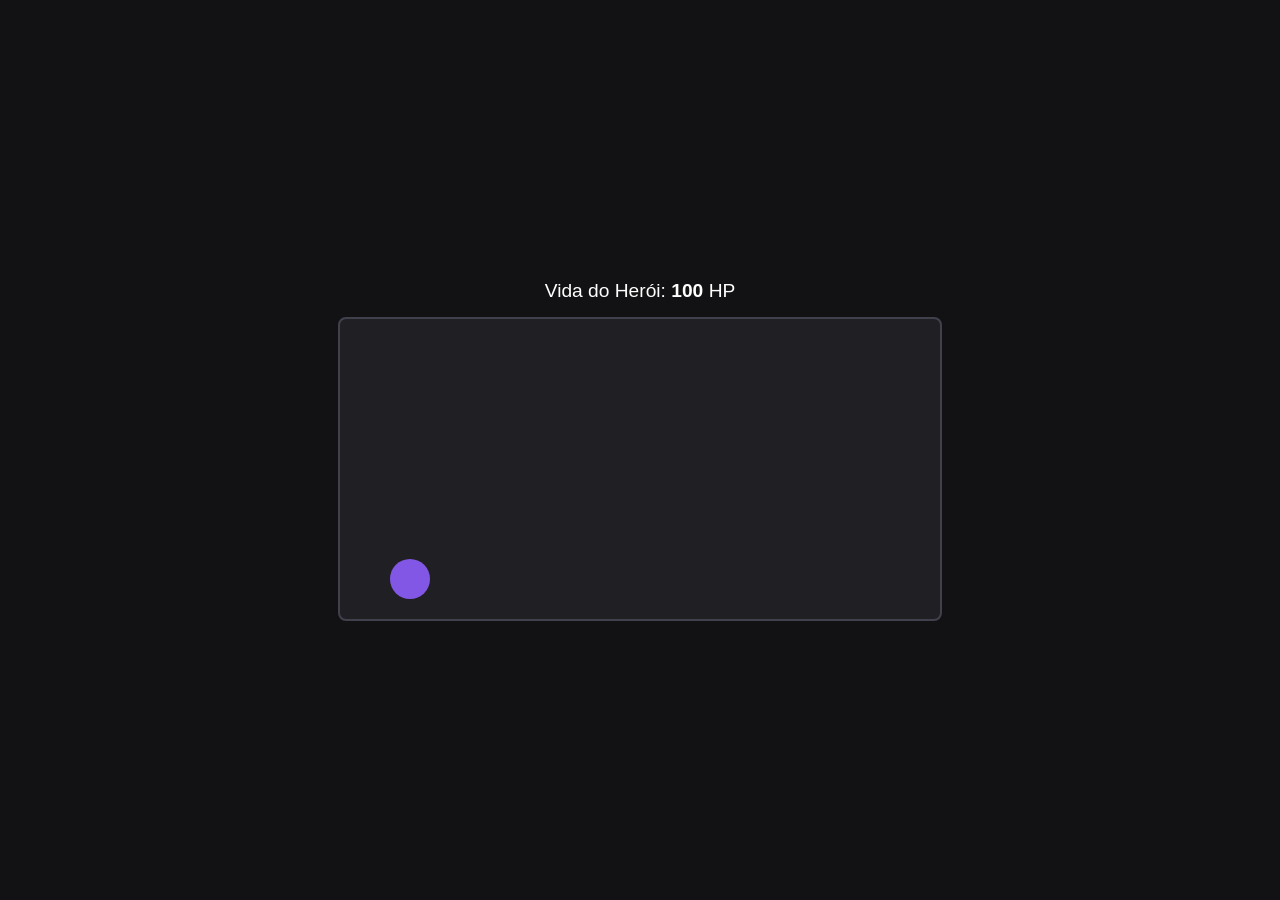
<file: aula-001/index.html>
<!DOCTYPE html>
<html lang="pt-BR">
<head>
  <meta charset="UTF-8">
  <title>codeBase - Aula 001: A Bola Suicida</title>

  <style>
    /* 1. PALCO E ALINHAMENTO DA PÁGINA */
    body {
      background-color: #121214;
      color: #ffffff;
      font-family: Arial, sans-serif;
      display: flex;
      flex-direction: column;
      align-items: center;
      justify-content: center;
      height: 100vh;
      margin: 0;
    }

    /* 2. A ARENA ONDE O JOGO ACONTECE */
    #arena {
      width: 600px;
      height: 300px;
      background-color: #202024;
      border: 2px solid #41414d;
      position: relative; /* Âncora para posicionar o herói lá dentro */
      overflow: hidden;
      border-radius: 8px;
    }

    /* 3. O HERÓI (BOLA SUICIDA) */
    #heroi {
      width: 40px;
      height: 40px;
      background-color: #8257e5;
      border-radius: 50%; /* Transforma o quadrado em círculo */
      position: absolute;
      left: 50px;
      bottom: 20px;       /* Distância do chão da arena */
      cursor: pointer;
      transition: bottom 0.1s; /* Suaviza a subida do pulo */
    }

    /* 4. HUD (PLACAR DE STATUS) */
    #hud {
      margin-bottom: 15px;
      font-size: 1.2rem;
    }
  </style>
</head>
<body>

  <!-- Placar que mostra o HP do herói -->
  <div id="hud">
    <span>Vida do Herói: <strong id="texto-vida">100</strong> HP</span>
  </div>

  <!-- Arena contendo o elemento do Herói -->
  <div id="arena">
    <div id="heroi" onclick="executarPuloSuicida()"></div>
  </div>

  <script>
    // ESTADO DO JOGO EM VARIÁVEIS
    let vida = 100;
    let posicaoY = 20;

    // Ação disparada quando o jogador clica na Bola Suicida
    function executarPuloSuicida() {
      // Pega a referência dos elementos HTML
      let elementoHeroi = document.getElementById("heroi");
      let elementoTextoVida = document.getElementById("texto-vida");

      // 1. Faz o herói subir na tela
      posicaoY = 100;
      elementoHeroi.style.bottom = posicaoY + "px";
      
      // 2. Aplica o dano no herói (perde 25 HP)
      vida = vida - 25;

      // 3. Valida se a vida acabou (Game Over)
      if (vida <= 0) {
        vida = 0;
        elementoHeroi.style.backgroundColor = "#e83f5b"; // Muda para cor vermelha
        alert("☠️ A Bola Suicida pulou e acabou com toda a vida!");
      }

      // 4. Atualiza o texto da vida na tela
      elementoTextoVida.innerText = vida;

      // 5. Após 200 milissegundos, faz o herói cair de volta
      setTimeout(function() {
        if (vida > 0) {
          posicaoY = 20;
          elementoHeroi.style.bottom = posicaoY + "px";
        }
      }, 200);
    }
  </script>
</body>
</html>
</file>
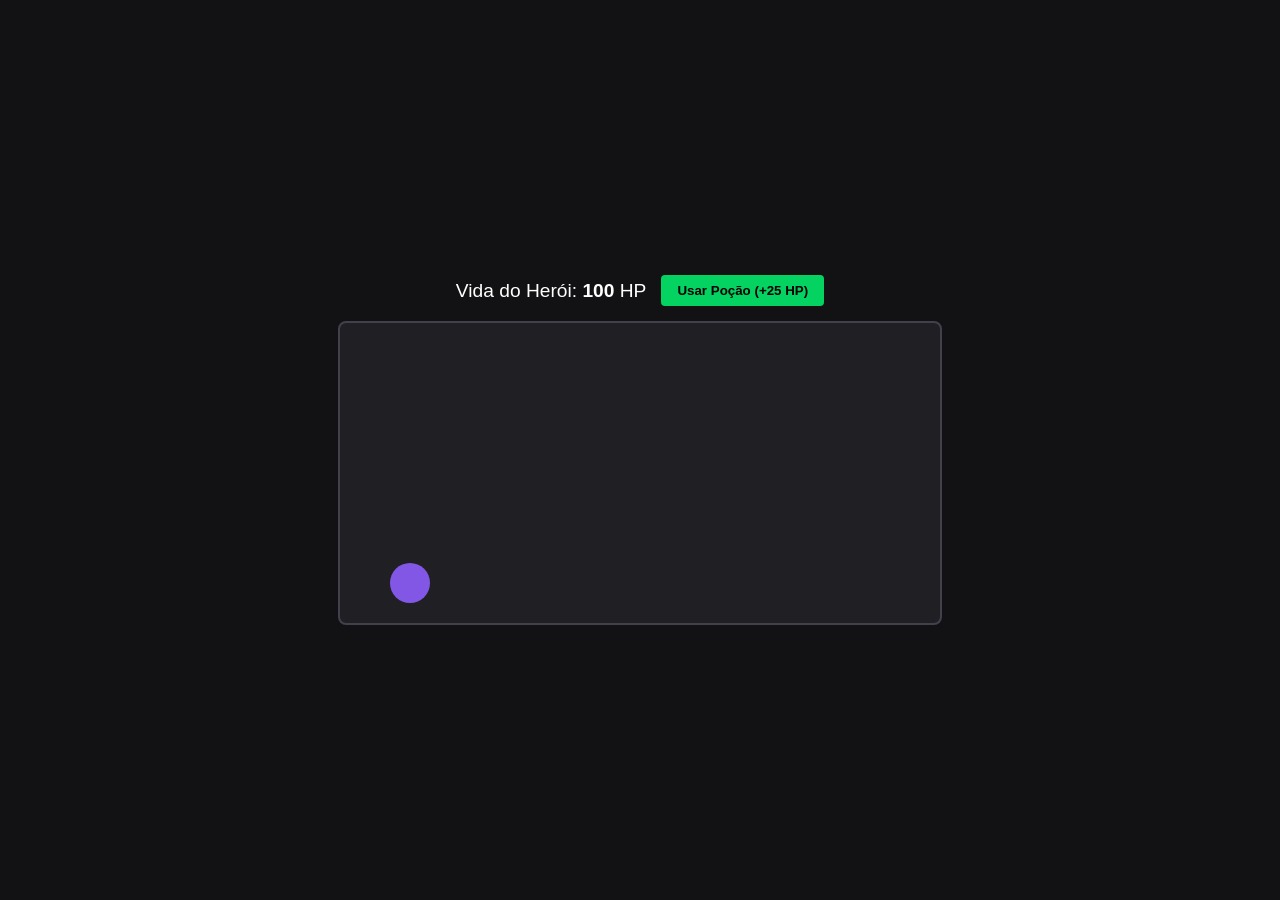
<file: aula-002/index.html>
<!DOCTYPE html>
<html lang="pt-BR">
<head>
  <!-- Define a codificação de caracteres para acentos e caracteres especiais -->
  <meta charset="UTF-8">
  <title>codeBase - Aula 002: O Bug do Defunto e o Sistema de Cura</title>

  <style>
    /* 1. PALCO E ALINHAMENTO DA PÁGINA */
    body {
      background-color: #121214;
      color: #ffffff;
      font-family: Arial, sans-serif;
      display: flex;
      flex-direction: column;
      align-items: center;
      justify-content: center;
      height: 100vh;
      margin: 0;
    }

    /* 2. HUD (PLACAR DE STATUS E BOTÕES) */
    #hud {
      margin-bottom: 15px;
      font-size: 1.2rem;
      display: flex;
      gap: 15px;          /* NOVO: Espaçamento automático entre o texto e o botão */
      align-items: center;
    }

    /* NOVO: Estilização do botão de cura */
    #btn-curar {
      background-color: #04d361;
      color: #000000;
      border: none;
      padding: 8px 16px;
      font-weight: bold;
      border-radius: 4px;
      cursor: pointer;
      transition: background-color 0.2s;
    }

    /* NOVO: Efeito de 'hover' quando o ponteiro do mouse passa por cima do botão */
    #btn-curar:hover {
      background-color: #00b352;
    }

    /* NOVO: Estilização para quando o botão estiver no estado 'disabled' (desativado) */
    #btn-curar:disabled {
      background-color: #41414d;
      color: #7c7c8a;
      cursor: not-allowed;
    }

    /* 3. A ARENA ONDE O JOGO ACONTECE */
    #arena {
      width: 600px;
      height: 300px;
      background-color: #202024;
      border: 2px solid #41414d;
      position: relative; /* Âncora para posicionar o herói */
      overflow: hidden;
      border-radius: 8px;
    }

    /* 4. O HERÓI (A BOLA SUICIDA) */
    #heroi {
      width: 40px;
      height: 40px;
      background-color: #8257e5;
      border-radius: 50%;
      position: absolute;
      left: 50px;
      bottom: 20px;       /* Posição inicial no chão da arena */
      cursor: pointer;
      transition: bottom 0.1s;
    }
  </style>
</head>
<body>

  <!-- Placar informando o HP e contendo o novo botão de cura -->
  <div id="hud">
    <span>Vida do Herói: <strong id="texto-vida">100</strong> HP</span>
    <!-- NOVO: Botão para recuperar vida chamando a função curarHeroi() -->
    <button id="btn-curar" onclick="curarHeroi()">Usar Poção (+25 HP)</button>
  </div>

  <!-- Arena de jogo contendo o elemento do herói -->
  <div id="arena">
    <div id="heroi" onclick="executarPuloSuicida()"></div>
  </div>

  <script>
    // ESTADO DO JOGO EM VARIÁVEIS
    let vida = 100;
    let maxVida = 100; // NOVO: Limite máximo de vida que o herói pode alcançar
    let posicaoY = 20;

    // Ação do pulo com trava de segurança contra o "Bug do Defunto"
    function executarPuloSuicida() {
      // NOVO: Condicional if (vida > 0) para checar se o herói está vivo antes de pular
      if (vida > 0) {
        let elementoHeroi = document.getElementById("heroi");
        let elementoTextoVida = document.getElementById("texto-vida");

        // 1. Faz o herói subir (Pulo)
        posicaoY = 100;
        elementoHeroi.style.bottom = posicaoY + "px";
        
        // 2. Aplica o dano usando o novo atalho de subtracão (-=)
        vida -= 25;

        // 3. Checa se a vida zerou (Condição de Morte)
        if (vida <= 0) {
          vida = 0;
          elementoHeroi.style.backgroundColor = "#e83f5b"; // Vermelho de derrota
          
          // NOVO: Desativa o botão de cura na interface (.disabled = true)
          document.getElementById("btn-curar").disabled = true;
          alert("☠️ Game Over! O Herói morreu e não pode mais pular nem se curar.");
        }

        // 4. Atualiza a vida na interface
        elementoTextoVida.innerText = vida;

        // 5. Retorna o herói ao chão após 200ms
        setTimeout(function() {
          if (vida > 0) {
            posicaoY = 20;
            elementoHeroi.style.bottom = posicaoY + "px";
          }
        }, 200);

      } else {
        // NOVO: Bloco else para ignorar o clique caso o herói esteja morto
        console.log("🚫 Ação ignorada: O Herói está morto.");
      }
    }

    // NOVA FUNÇÃO: Cura a vida do herói
    function curarHeroi() {
      // NOVO: Uso do operador lógico && (E) para verificar se o herói está vivo E abaixo do HP máximo
      if (vida > 0 && vida < maxVida) {
        vida += 25; // Atalho para: vida = vida + 25

        // Trava para a vida não ultrapassar o teto estipulado em maxVida
        if (vida > maxVida) {
          vida = maxVida;
        }

        // Atualiza o texto na interface e imprime log no console
        document.getElementById("texto-vida").innerText = vida;
        console.log("💚 Herói curado! HP atual: " + vida);
      }
    }
  </script>
</body>
</html>
</file>
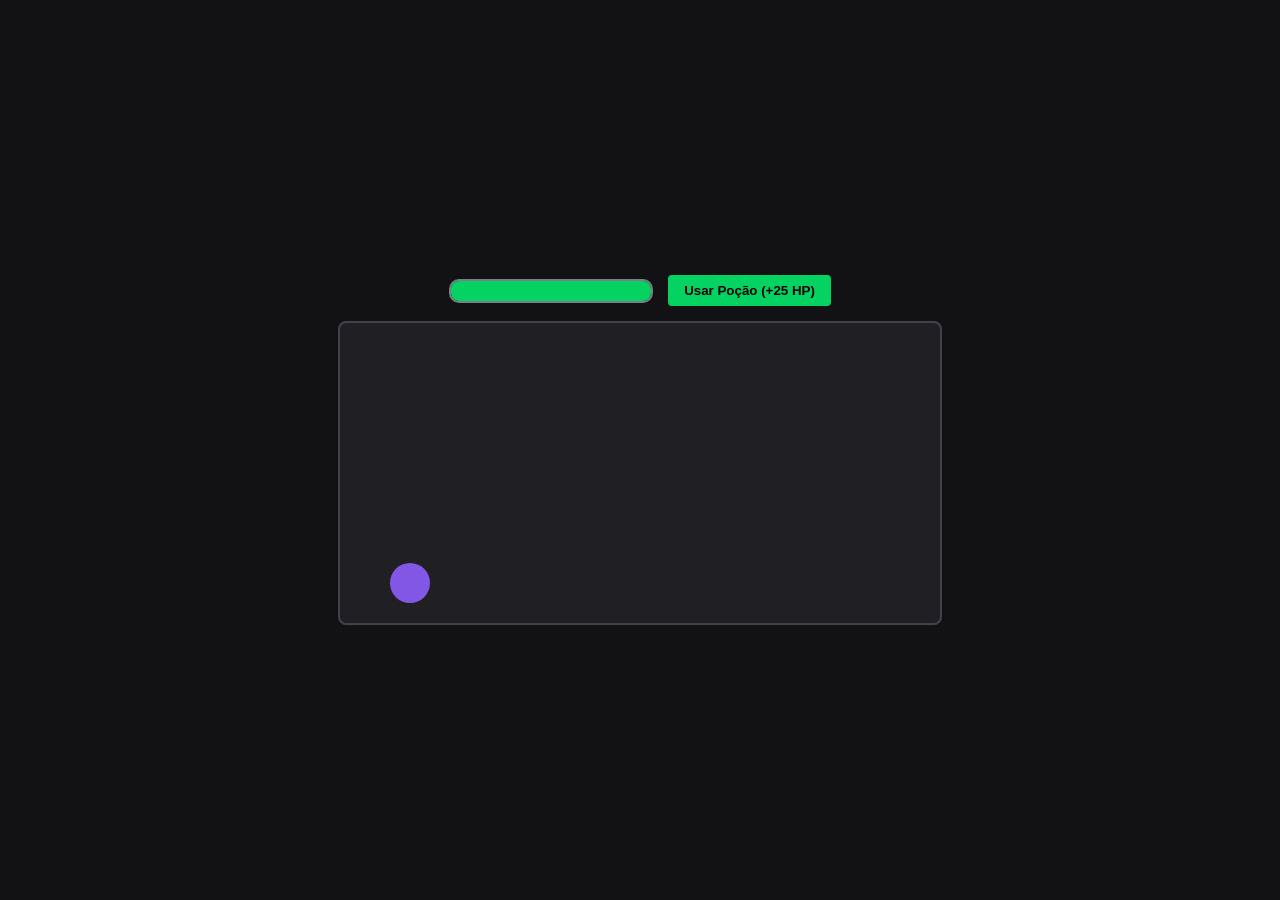
<file: aula-003/index.html>
<!DOCTYPE html>
<html lang="pt-BR">
<head>
  <!-- Define a codificação de caracteres para acentos e símbolos especiais -->
  <meta charset="UTF-8">
  <title>codeBase - Aula 003: Indicadores de Estado e Barras de Vida Dynamic</title>

  <style>
    /* 1. PALCO E ALINHAMENTO DA PÁGINA */
    body {
      background-color: #121214;
      color: #ffffff;
      font-family: Arial, sans-serif;
      display: flex;
      flex-direction: column;
      align-items: center;
      justify-content: center;
      height: 100vh;
      margin: 0;
    }

    /* 2. HUD (PLACAR DE STATUS E BOTÕES) */
    #hud {
      margin-bottom: 15px;
      font-size: 1.2rem;
      display: flex;
      gap: 15px;          /* Espaçamento automático entre os elementos do HUD */
      align-items: center;
    }

    /* NOVO (Aula 003): Contêiner moldura da barra de vida */
    #barra-container {
      width: 200px;
      height: 20px;
      background-color: #41414d;
      border-radius: 10px;
      overflow: hidden;   /* NOVO: Esconde qualquer preenchimento que saia da borda arredondada */
      border: 2px solid #7c7c8a;
    }

    /* NOVO (Aula 003): Preenchimento interno colorido da barra */
    #barra-vida {
      width: 100%;        /* Inicia com 100% de largura (HP Cheio) */
      height: 100%;
      background-color: #04d361; /* Verde inicial */
      /* NOVO: Animação fluida de CSS para largura e cor alteradas via JS */
      transition: width 0.3s ease, background-color 0.3s ease;
    }

    /* Estilização do botão de cura */
    #btn-curar {
      background-color: #04d361;
      color: #000000;
      border: none;
      padding: 8px 16px;
      font-weight: bold;
      border-radius: 4px;
      cursor: pointer;
      transition: background-color 0.2s;
    }

    #btn-curar:hover {
      background-color: #00b352;
    }

    #btn-curar:disabled {
      background-color: #41414d;
      color: #7c7c8a;
      cursor: not-allowed;
    }

    /* 3. A ARENA ONDE O JOGO ACONTECE */
    #arena {
      width: 600px;
      height: 300px;
      background-color: #202024;
      border: 2px solid #41414d;
      position: relative; /* Âncora para o posicionamento do herói */
      overflow: hidden;
      border-radius: 8px;
    }

    /* 4. O HERÓI (A BOLA SUICIDA) */
    #heroi {
      width: 40px;
      height: 40px;
      background-color: #8257e5;
      border-radius: 50%;
      position: absolute;
      left: 50px;
      bottom: 20px;       /* Posição inicial no chão da arena */
      cursor: pointer;
      transition: bottom 0.1s;
    }
  </style>
</head>
<body>

  <!-- Placar contendo a nova Barra de Vida CSS e o botão de cura -->
  <div id="hud">
    <!-- NOVO (Aula 003): Substituição do texto de HP pela estrutura de barra aninhada -->
    <div id="barra-container">
      <div id="barra-vida"></div>
    </div>
    <button id="btn-curar" onclick="curarHeroi()">Usar Poção (+25 HP)</button>
  </div>

  <!-- Arena de jogo contendo o elemento do herói -->
  <div id="arena">
    <div id="heroi" onclick="executarPuloSuicida()"></div>
  </div>

  <script>
    // ESTADO DO JOGO EM VARIÁVEIS
    let vida = 100;
    let maxVida = 100;
    let posicaoY = 20;

    // Ação do pulo com trava de segurança contra o "Bug do Defunto"
    function executarPuloSuicida() {
      if (vida > 0) {
        let elementoHeroi = document.getElementById("heroi");

        // 1. Faz o herói subir (Pulo)
        posicaoY = 100;
        elementoHeroi.style.bottom = posicaoY + "px";
        
        // 2. Aplica o dano usando o atalho de subtração (-=)
        vida -= 25;

        // 3. Checa se a vida zerou (Condição de Morte)
        if (vida <= 0) {
          vida = 0;
          elementoHeroi.style.backgroundColor = "#e83f5b"; // Vermelho de derrota
          document.getElementById("btn-curar").disabled = true;
          alert("☠️ Game Over! O Herói morreu e não pode mais pular nem se curar.");
        }

        // 4. NOVO (Aula 003): Atualiza a barra de vida gráfica via função
        atualizarBarraVida();

        // 5. Retorna o herói ao chão após 200ms
        setTimeout(function() {
          if (vida > 0) {
            posicaoY = 20;
            elementoHeroi.style.bottom = posicaoY + "px";
          }
        }, 200);

      } else {
        console.log("🚫 Ação ignorada: O Herói está morto.");
      }
    }

    // Função de cura da vida do herói
    function curarHeroi() {
      if (vida > 0 && vida < maxVida) {
        vida += 25;

        if (vida > maxVida) {
          vida = maxVida;
        }

        // NOVO (Aula 003): Atualiza a barra visual após a cura
        atualizarBarraVida();
        console.log("💚 Herói curado! HP atual: " + vida);
      }
    }

    // NOVA FUNÇÃO (Aula 003): Calcula a porcentagem e atualiza a largura e cor da barra CSS
    function atualizarBarraVida() {
      let elementoBarra = document.getElementById("barra-vida");
      
      // Normalização Matemática: converte qualquer escala de vida para 0-100%
      let porcentagem = (vida / maxVida) * 100;

      // Aplica a nova largura no DOM no formato de porcentagem
      elementoBarra.style.width = porcentagem + "%";

      // Estrutura condicional encadeada (else if) para trocar a cor do indicador visual
      if (porcentagem > 60) {
        elementoBarra.style.backgroundColor = "#04d361"; // Verde (Saudável)
      } else if (porcentagem > 25) {
        elementoBarra.style.backgroundColor = "#fba94c"; // Amarelo/Laranja (Atenção)
      } else {
        elementoBarra.style.backgroundColor = "#e83f5b"; // Vermelho (Perigo Crítico)
      }
    }
  </script>
</body>
</html>
</file>
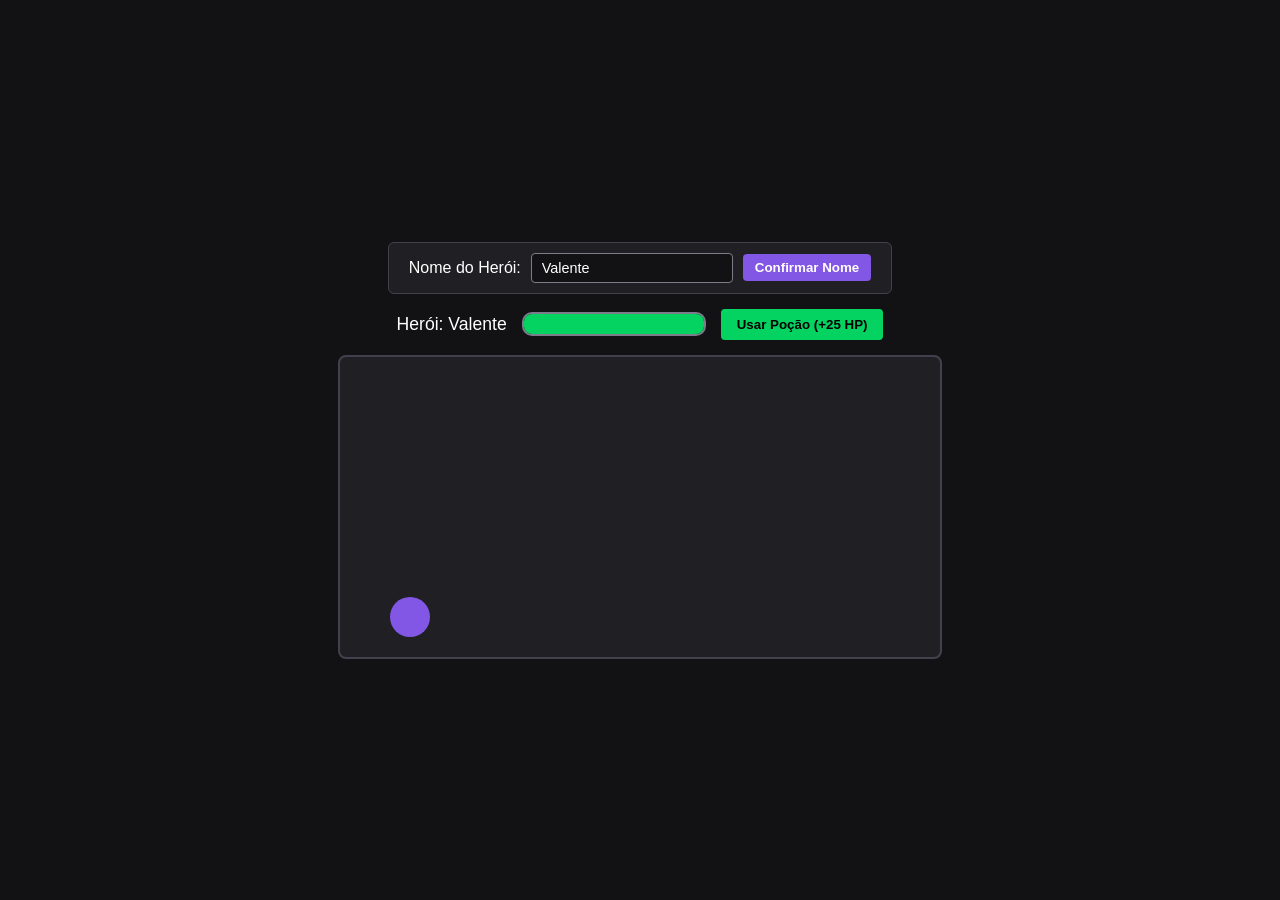
<file: aula-004/index.html>
<!DOCTYPE html>
<html lang="pt-BR">
<head>
  <!-- Define a codificação de caracteres para acentos e símbolos especiais -->
  <meta charset="UTF-8">
  <title>codeBase - Aula 004: Modularização e Nome do Herói</title>
  
  <!-- NOVO (Aula 004): Conecta a folha de estilos CSS externa -->
  <link rel="stylesheet" href="style.css">
</head>
<body>

  <!-- NOVO (Aula 004): Painel de Identificação do Jogador (Formulário) -->
  <div id="painel-inicial">
    <label for="input-nome">Nome do Herói:</label>
    <!-- Componente input para leitura de texto do usuário -->
    <input type="text" id="input-nome" placeholder="Digite o nome..." value="Valente">
    <button id="btn-iniciar" onclick="confirmarNome()">Confirmar Nome</button>
  </div>

  <!-- HUD (Placar de Status e Ações) -->
  <div id="hud">
    <!-- NOVO (Aula 004): Rótulo onde exibiremos o nome personalizado retido no JS -->
    <span id="label-heroi">Herói: Valente</span>
    
    <!-- Contêiner gráfico da Barra de Vida CSS -->
    <div id="barra-container">
      <div id="barra-vida"></div>
    </div>
    
    <button id="btn-curar" onclick="curarHeroi()">Usar Poção (+25 HP)</button>
  </div>

  <!-- Arena de jogo contendo o elemento do herói -->
  <div id="arena">
    <div id="heroi" onclick="executarPuloSuicida()"></div>
  </div>

  <!-- NOVO (Aula 004): Importa o arquivo de lógica JS externo no final do body -->
  <script src="script.js"></script>
</body>
</html>
</file>
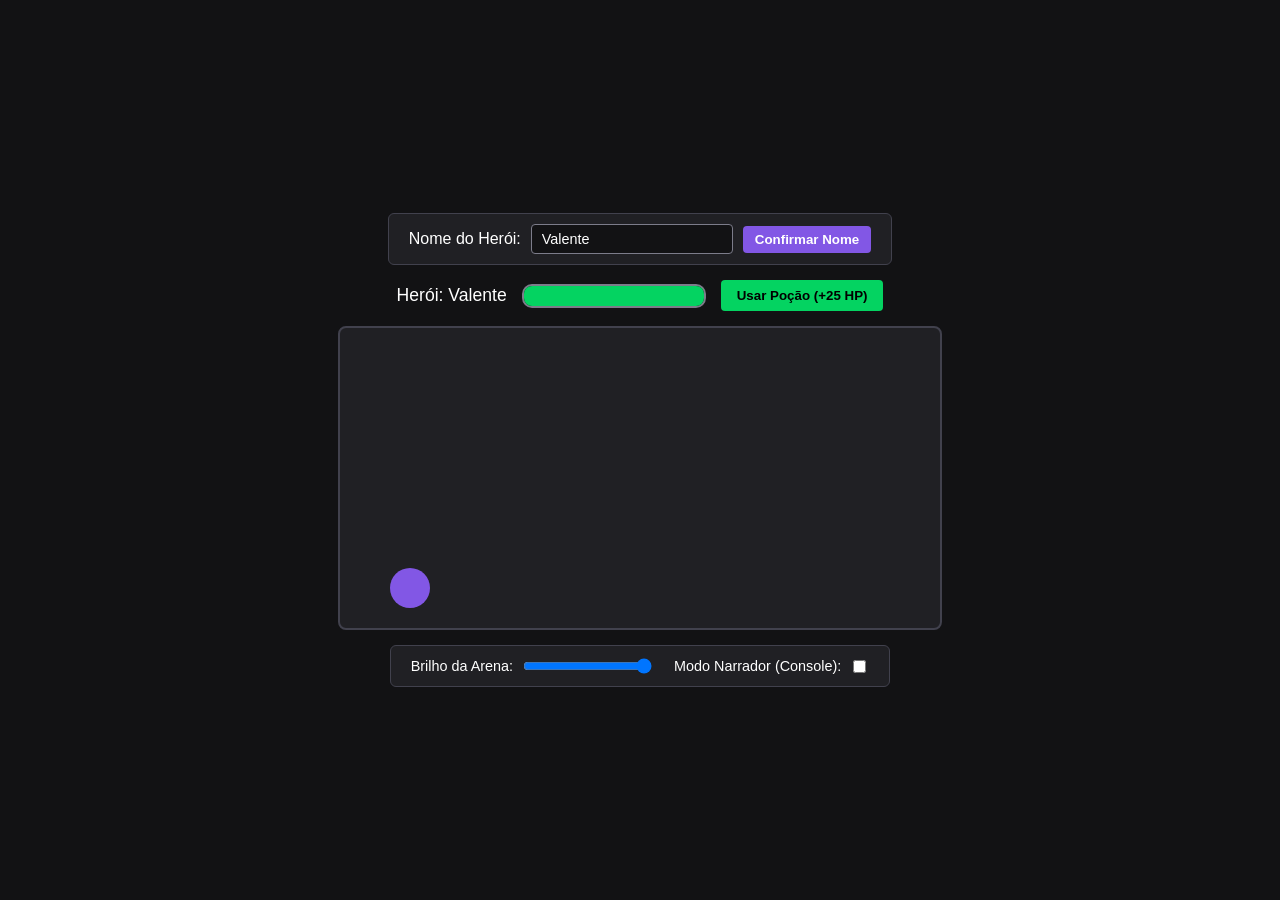
<file: aula-005/index.html>
<!DOCTYPE html>
<html lang="pt-BR">
<head>
  <meta charset="UTF-8">
  <title>codeBase - Aula 005: Controles de Teclado, Movimentação 2D e Acessibilidade</title>
  
  <!-- Conecta a folha de estilos CSS externa -->
  <link rel="stylesheet" href="style.css">
</head>
<body>

  <!-- Painel de Identificação do Jogador (Formulário) -->
  <div id="painel-inicial">
    <label for="input-nome">Nome do Herói:</label>
    <input type="text" id="input-nome" placeholder="Digite o nome..." value="Valente">
    <button id="btn-iniciar" onclick="confirmarNome()">Confirmar Nome</button>
  </div>

  <!-- HUD (Placar de Status e Ações) -->
  <div id="hud">
    <span id="label-heroi">Herói: Valente</span>
    
    <!-- Contêiner gráfico da Barra de Vida CSS -->
    <div id="barra-container">
      <div id="barra-vida"></div>
    </div>
    
    <button id="btn-curar" onclick="curarHeroi()">Usar Poção (+25 HP)</button>
  </div>

  <!-- Arena de jogo contendo o elemento do herói -->
  <div id="arena">
    <div id="heroi" onclick="executarPuloSuicida()"></div>
  </div>

  <!-- NOVO (Aula 005): Painel de Acessibilidade e Configurações -->
  <div id="painel-acessibilidade">
    <div class="campo-config">
      <label for="slider-brilho">Brilho da Arena:</label>
      <input type="range" id="slider-brilho" min="0.2" max="1" step="0.1" value="1">
    </div>

    <div class="campo-config">
      <label for="check-narrador">Modo Narrador (Console):</label>
      <input type="checkbox" id="check-narrador">
    </div>
  </div>

  <!-- Importa o arquivo de lógica JS externo no final do body -->
  <script src="script.js"></script>
</body>
</html>
</file>
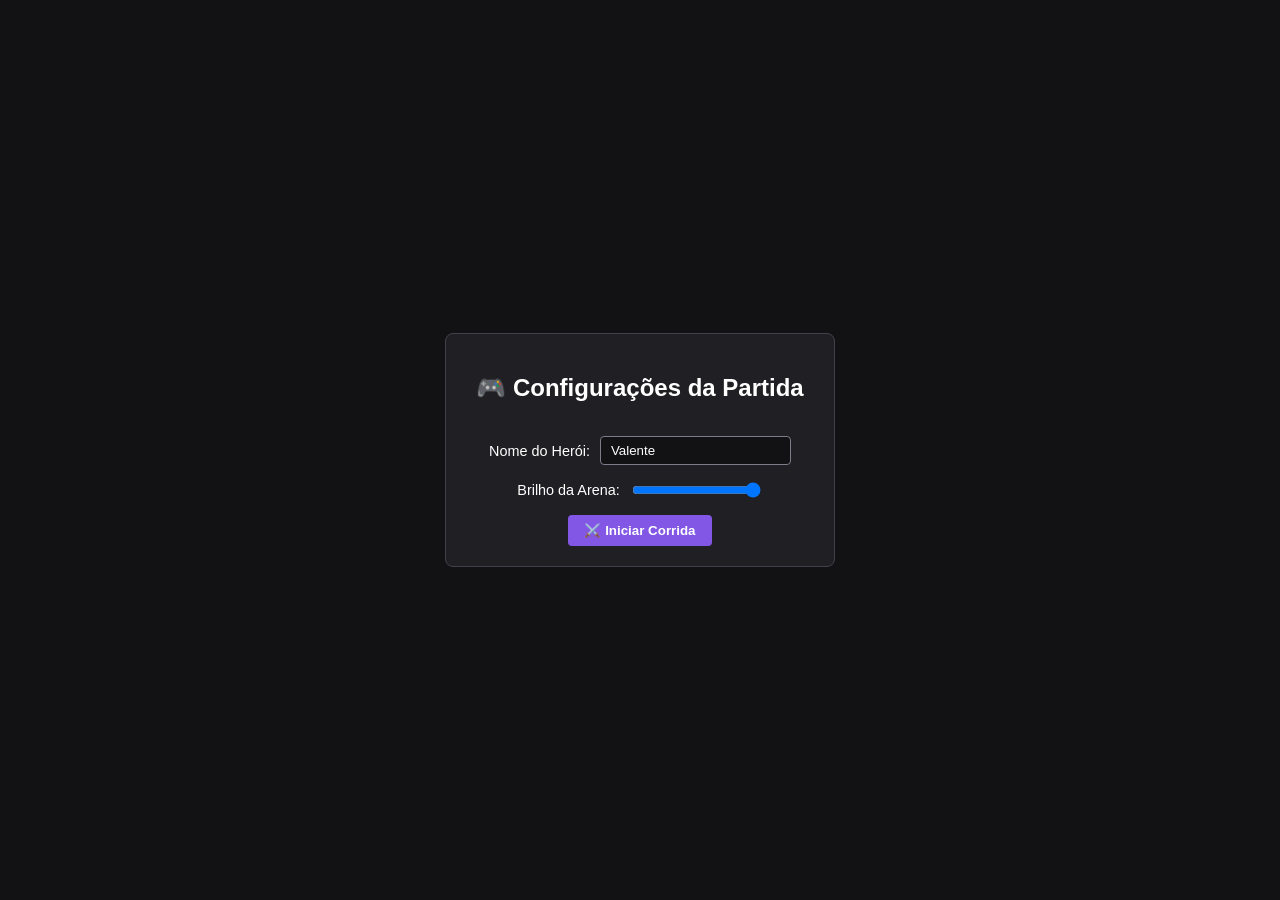
<file: aula-006/index.html>
<!DOCTYPE html>
<html lang="pt-BR">
<head>
  <meta charset="UTF-8">
  <title>codeBase - Aula 006: Arquitetura SPA, Física Simultânea e Obstáculo Fixo</title>
  
  <!-- Conecta a folha de estilos CSS externa -->
  <link rel="stylesheet" href="style.css">
</head>
<body>

  <!-- TELA 1: MENU INICIAL E CONFIGURAÇÕES (SPA View 1) -->
  <div id="painel-menu">
    <h2>🎮 Configurações da Partida</h2>
    
    <div class="campo-config">
      <label for="input-nome">Nome do Herói:</label>
      <input type="text" id="input-nome" placeholder="Digite o nome..." value="Valente">
    </div>

    <div class="campo-config">
      <label for="slider-brilho">Brilho da Arena:</label>
      <input type="range" id="slider-brilho" min="0.2" max="1" step="0.1" value="1">
    </div>

    <button id="btn-iniciar" onclick="iniciarJogo()">⚔️ Iniciar Corrida</button>
  </div>

  <!-- TELA 2: HUD E ARENA (SPA View 2 - Ativas em Jogo) -->
  <div id="hud" class="oculto">
    <span id="label-heroi">Herói: Valente</span>
    
    <div id="barra-container">
      <div id="barra-vida"></div>
    </div>
    
    <button id="btn-curar" onclick="curarHeroi()">Usar Poção (+25 HP)</button>
  </div>

  <!-- Viewport da Arena (600px) contendo a Pista Extensa (1800px) -->
  <div id="arena" class="oculto">
    <div id="pista">
      <div id="heroi"></div>
      <!-- Obstáculo FIXO na posição 800px (Proposital para criar a dor da monotonia) -->
      <div id="obstaculo"></div>
    </div>
  </div>

  <!-- TELA 3: PAINEL DE GAME OVER (SPA View 3) -->
  <div id="painel-game-over" class="oculto">
    <h2>☠️ GAME OVER</h2>
    <p id="msg-derrota"></p>
    <button id="btn-reiniciar" onclick="reiniciarParaMenu()">🔄 Voltar ao Menu Inicial</button>
  </div>

  <!-- Importa a lógica JS no final do body -->
  <script src="script.js"></script>
</body>
</html>
</file>
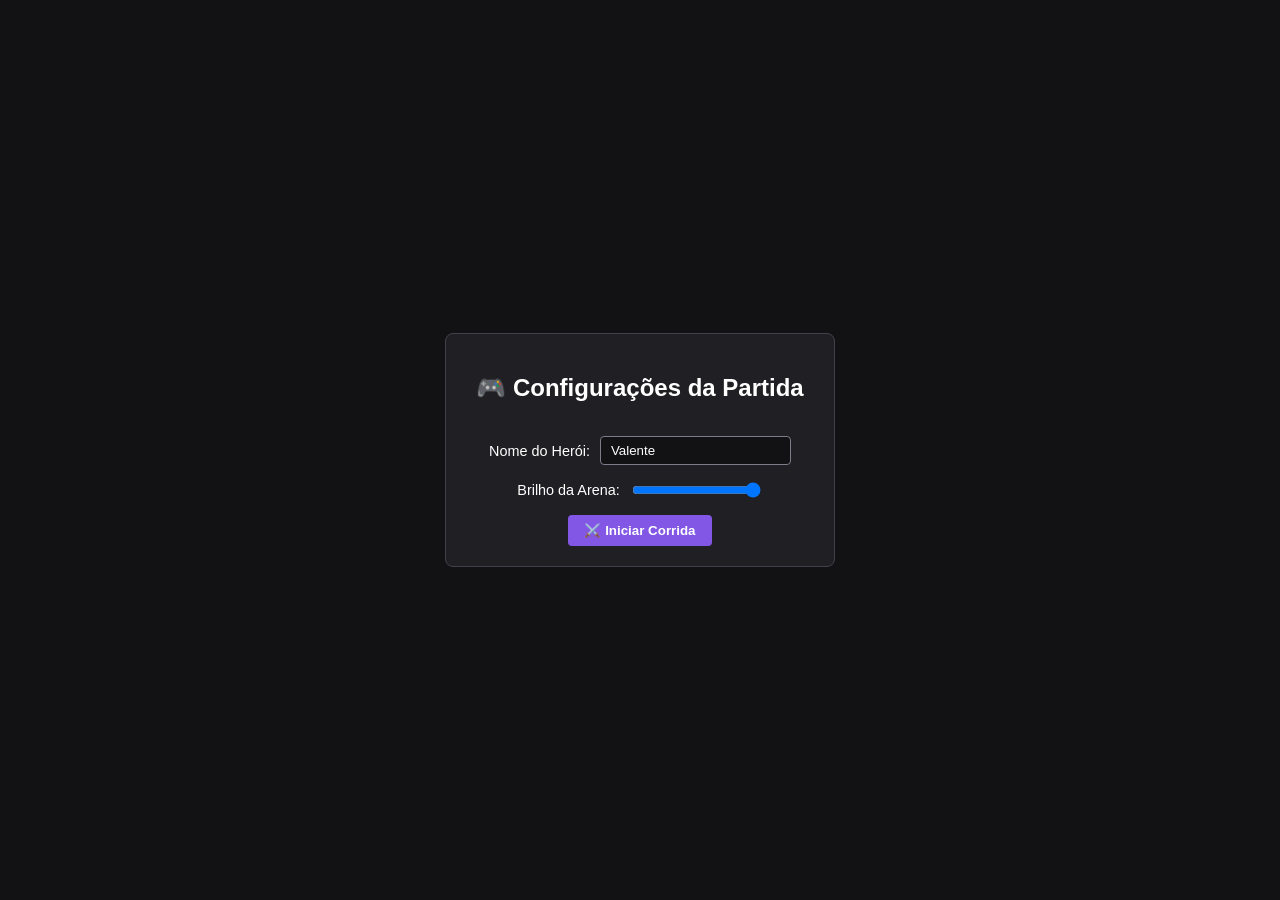
<file: aula-007/index.html>
<!DOCTYPE html>
<html lang="pt-BR">
<head>
  <meta charset="UTF-8">
  <title>codeBase - Aula 007: Geração Procedural e Combate com Faca</title>
  <link rel="stylesheet" href="style.css">
</head>
<body>

  <!-- TELA 1: MENU INICIAL -->
  <div id="painel-menu">
    <h2>🎮 Configurações da Partida</h2>
    
    <div class="campo-config">
      <label for="input-nome">Nome do Herói:</label>
      <input type="text" id="input-nome" placeholder="Digite o nome..." value="Valente">
    </div>

    <div class="campo-config">
      <label for="slider-brilho">Brilho da Arena:</label>
      <input type="range" id="slider-brilho" min="0.2" max="1" step="0.1" value="1">
    </div>

    <button id="btn-iniciar" onclick="iniciarJogo()">⚔️ Iniciar Corrida</button>
  </div>

  <!-- TELA 2: HUD E ARENA -->
  <div id="hud" class="oculto">
    <span id="label-heroi">Herói: Valente</span>
    
    <div id="barra-container">
      <div id="barra-vida"></div>
    </div>
    
    <button id="btn-curar" onclick="curarHeroi()">Usar Poção (+25 HP)</button>
  </div>

  <div id="arena" class="oculto">
    <div id="pista">
      <div id="heroi"></div>
      <!-- Os obstáculos e ataques de faca serão injetados aqui via JS -->
    </div>
  </div>

  <!-- TELA 3: GAME OVER -->
  <div id="painel-game-over" class="oculto">
    <h2>☠️ GAME OVER</h2>
    <p id="msg-derrota"></p>
    <button id="btn-reiniciar" onclick="reiniciarParaMenu()">🔄 Voltar ao Menu Inicial</button>
  </div>

  <script src="script.js"></script>
</body>
</html>
</file>
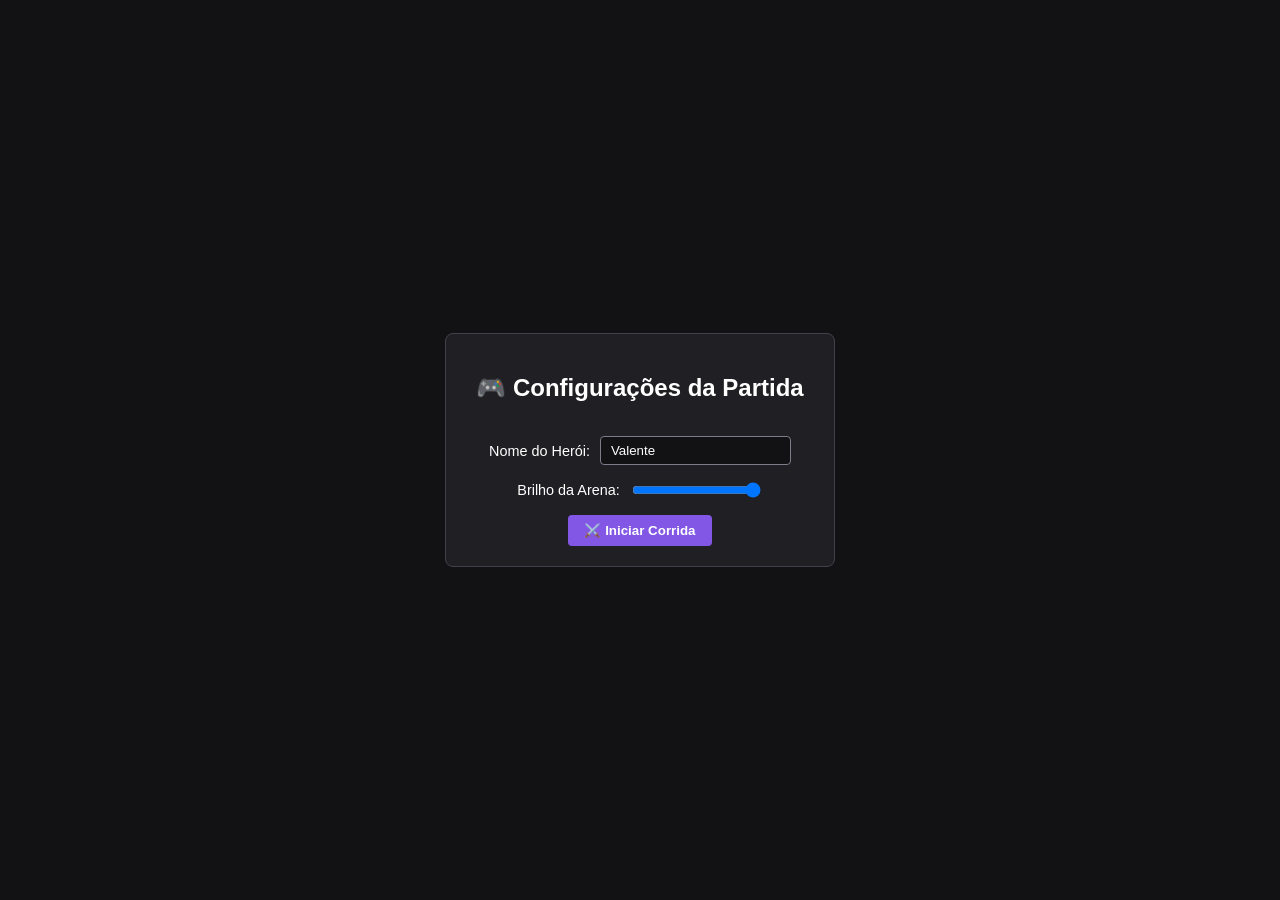
<file: aula-008/index.html>
<!DOCTYPE html>
<html lang="pt-BR">
<head>
  <meta charset="UTF-8">
  <title>codeBase - Aula 008: Arquitetura Modular, Entidades e Condição de Vitória</title>
  <link rel="stylesheet" href="style.css">
</head>
<body>

  <!-- TELA 1: MENU INICIAL -->
  <div id="painel-menu">
    <h2>🎮 Configurações da Partida</h2>
    
    <div class="campo-config">
      <label for="input-nome">Nome do Herói:</label>
      <input type="text" id="input-nome" placeholder="Digite o nome..." value="Valente">
    </div>

    <div class="campo-config">
      <label for="slider-brilho">Brilho da Arena:</label>
      <input type="range" id="slider-brilho" min="0.2" max="1" step="0.1" value="1">
    </div>

    <button id="btn-iniciar" onclick="iniciarJogo()">⚔️ Iniciar Corrida</button>
  </div>

  <!-- TELA 2: HUD E ARENA -->
  <div id="hud" class="oculto">
    <span id="label-heroi">Herói: Valente</span>
    
    <div id="barra-container">
      <div id="barra-vida"></div>
    </div>
  </div>

  <div id="arena" class="oculto">
    <div id="pista">
      <div id="heroi"></div>
      <!-- Blocos, Espinhos e Baús injetados via JS -->
    </div>
  </div>

  <!-- TELA 3: GAME OVER -->
  <div id="painel-game-over" class="oculto">
    <h2>☠️ GAME OVER</h2>
    <p id="msg-derrota"></p>
    <button id="btn-reiniciar" onclick="reiniciarParaMenu()">🔄 Voltar ao Menu Inicial</button>
  </div>

  <!-- TELA 4: VITÓRIA -->
  <div id="painel-vitoria" class="oculto">
    <h2>🏆 VITÓRIA!</h2>
    <p id="msg-vitoria">Você destruiu todos os espinhos e limpou a pista!</p>
    <button id="btn-vitoria" onclick="reiniciarParaMenu()">🔄 Jogar Novamente</button>
  </div>

  <!-- CARREGAMENTO DE MÓDULOS NA ORDEM CORRETA DE DEPENDÊNCIA -->
  <script src="entidades.js"></script>
  <script src="jogo.js"></script>
</body>
</html>
</file>
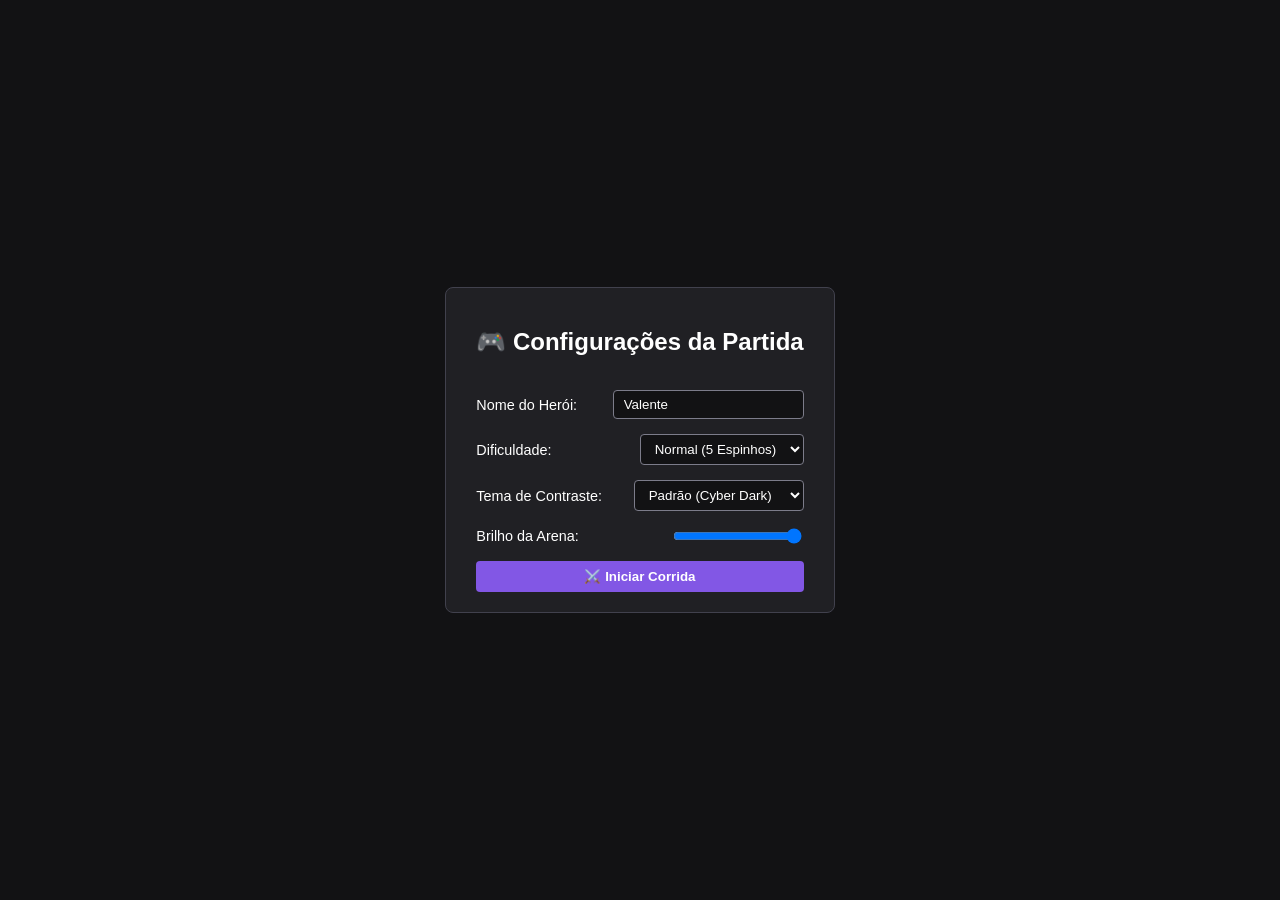
<file: aula-009/index.html>
<!DOCTYPE html>
<html lang="pt-BR">
<head>
  <meta charset="UTF-8">
  <title>codeBase - Aula 009</title>
  <link rel="stylesheet" href="style.css">
</head>
<body class="tema-padrao">

  <!-- TELA 1: MENU INICIAL -->
  <div id="painel-menu">
    <h2>🎮 Configurações da Partida</h2>
    
    <div class="campo-config">
      <label for="input-nome">Nome do Herói:</label>
      <input type="text" id="input-nome" placeholder="Digite o nome..." value="Valente">
    </div>

    <!-- SELETOR DE DIFICULDADE -->
    <div class="campo-config">
      <label for="select-dificuldade">Dificuldade:</label>
      <select id="select-dificuldade">
        <option value="3">Fácil (3 Espinhos)</option>
        <option value="5" selected>Normal (5 Espinhos)</option>
        <option value="7">Difícil (7 Espinhos)</option>
      </select>
    </div>

    <!-- SELETOR DE TEMAS / ACESSIBILIDADE UX -->
    <div class="campo-config">
      <label for="select-tema">Tema de Contraste:</label>
      <select id="select-tema">
        <option value="tema-padrao">Padrão (Cyber Dark)</option>
        <option value="tema-alto-contraste">Alto Contraste (A11y)</option>
        <option value="tema-retro">Modo Retrô (Arcade)</option>
      </select>
    </div>

    <div class="campo-config">
      <label for="slider-brilho">Brilho da Arena:</label>
      <input type="range" id="slider-brilho" min="0.2" max="1" step="0.1" value="1">
    </div>

    <button id="btn-iniciar" onclick="iniciarJogo()">⚔️ Iniciar Corrida</button>
  </div>

  <!-- TELA 2: HUD E ARENA -->
  <div id="hud" class="oculto">
    <span id="label-heroi">Herói: Valente</span>
    <span id="label-pontos">Pontos: 0</span>
    
    <div id="barra-container">
      <div id="barra-vida"></div>
    </div>
  </div>

  <div id="arena" class="oculto">
    <div id="pista">
      <div id="heroi"></div>
      <!-- Entidades injetadas via JS -->
    </div>
  </div>

  <!-- TELA 3: GAME OVER -->
  <div id="painel-game-over" class="oculto">
    <h2>☠️ GAME OVER</h2>
    <p id="msg-derrota"></p>
    <button id="btn-reiniciar" onclick="reiniciarParaMenu()">🔄 Voltar ao Menu Inicial</button>
  </div>

  <!-- TELA 4: VITÓRIA -->
  <div id="painel-vitoria" class="oculto">
    <h2>🏆 VITÓRIA!</h2>
    <p id="msg-vitoria"></p>
    <button id="btn-vitoria" onclick="reiniciarParaMenu()">🔄 Jogar Novamente</button>
  </div>

  <!-- MÓDULOS JS (ORDEM DE DEPENDÊNCIA) -->
  <script src="entidades.js"></script>
  <script src="jogo.js"></script>
</body>
</html>
</file>
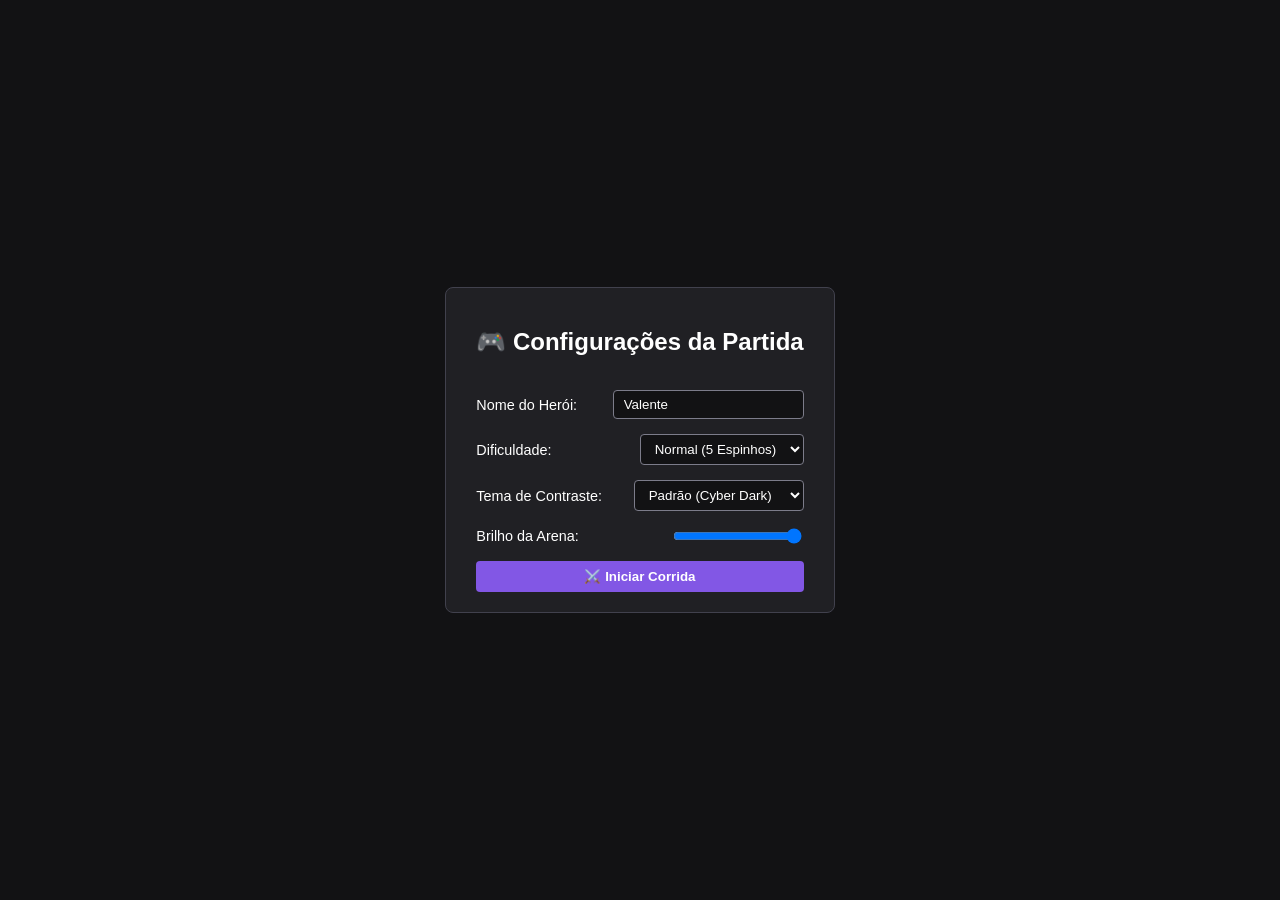
<file: aula-010/index.html>
<!DOCTYPE html>
<html lang="pt-BR">
<head>
  <meta charset="UTF-8">
  <title>codeBase - Aula 010: CSS Modular e Arco Tensionado</title>
  <!-- CSS Modularizado -->
  <link rel="stylesheet" href="style-menus.css">
  <link rel="stylesheet" href="style-jogo.css">
</head>
<body class="tema-padrao">

  <!-- TELA 1: MENU INICIAL -->
  <div id="painel-menu">
    <h2>🎮 Configurações da Partida</h2>
    
    <div class="campo-config">
      <label for="input-nome">Nome do Herói:</label>
      <input type="text" id="input-nome" placeholder="Digite o nome..." value="Valente">
    </div>

    <!-- SELETOR DE DIFICULDADE -->
    <div class="campo-config">
      <label for="select-dificuldade">Dificuldade:</label>
      <select id="select-dificuldade">
        <option value="3">Fácil (3 Espinhos)</option>
        <option value="5" selected>Normal (5 Espinhos)</option>
        <option value="7">Difícil (7 Espinhos)</option>
      </select>
    </div>

    <!-- SELETOR DE TEMAS / ACESSIBILIDADE UX -->
    <div class="campo-config">
      <label for="select-tema">Tema de Contraste:</label>
      <select id="select-tema">
        <option value="tema-padrao">Padrão (Cyber Dark)</option>
        <option value="tema-alto-contraste">Alto Contraste (A11y)</option>
        <option value="tema-retro">Modo Retrô (Arcade)</option>
      </select>
    </div>

    <div class="campo-config">
      <label for="slider-brilho">Brilho da Arena:</label>
      <input type="range" id="slider-brilho" min="0.2" max="1" step="0.1" value="1">
    </div>

    <button id="btn-iniciar" onclick="iniciarJogo()">⚔️ Iniciar Corrida</button>
  </div>

  <!-- TELA 2: HUD E ARENA -->
  <div id="hud" class="oculto">
    <span id="label-heroi">Herói: Valente</span>
    <span id="label-pontos">Pontos: 0</span>
    
    <div id="barra-container">
      <div id="barra-vida"></div>
    </div>
  </div>

  <div id="arena" class="oculto">
    <div id="pista">
      <div id="heroi"></div>
      <!-- Entidades injetadas via JS -->
    </div>
  </div>

  <!-- TELA 3: GAME OVER -->
  <div id="painel-game-over" class="oculto">
    <h2>☠️ GAME OVER</h2>
    <p id="msg-derrota"></p>
    <button id="btn-reiniciar" onclick="reiniciarParaMenu()">🔄 Voltar ao Menu Inicial</button>
  </div>

  <!-- TELA 4: VITÓRIA -->
  <div id="painel-vitoria" class="oculto">
    <h2>🏆 VITÓRIA!</h2>
    <p id="msg-vitoria"></p>
    <button id="btn-vitoria" onclick="reiniciarParaMenu()">🔄 Jogar Novamente</button>
  </div>

  <!-- MÓDULOS JS -->
  <script src="entidades.js"></script>
  <script src="jogo.js"></script>
</body>
</html>
</file>
<file: aula-004/style.css>
/* 1. PALCO E ALINHAMENTO DA PÁGINA */
body {
  background-color: #121214;
  color: #ffffff;
  font-family: Arial, sans-serif;
  display: flex;
  flex-direction: column;
  align-items: center;
  justify-content: center;
  height: 100vh;
  margin: 0;
}

/* 2. NOVO (Aula 004): PAINEL DO FORMULÁRIO INICIAL */
#painel-inicial {
  margin-bottom: 15px;
  display: flex;
  gap: 10px;
  align-items: center;
  background-color: #202024;
  padding: 10px 20px;
  border-radius: 6px;
  border: 1px solid #41414d;
}

/* Estilização da caixa de entrada de texto */
#input-nome {
  padding: 6px 10px;
  border-radius: 4px;
  border: 1px solid #7c7c8a;
  background-color: #121214;
  color: #ffffff;
  font-size: 0.9rem;
}

/* Efeito visual ao clicar na caixa de texto (Foco) */
#input-nome:focus {
  border-color: #fba94c;
  outline: none;
}

/* Estilização do botão de confirmar nome */
#btn-iniciar {
  background-color: #8257e5;
  color: #ffffff;
  border: none;
  padding: 6px 12px;
  border-radius: 4px;
  font-weight: bold;
  cursor: pointer;
  transition: background-color 0.2s;
}

#btn-iniciar:hover {
  background-color: #996dff;
}

/* 3. HUD (PLACAR DE STATUS E BOTÕES) */
#hud {
  margin-bottom: 15px;
  font-size: 1.1rem;
  display: flex;
  gap: 15px;
  align-items: center;
}

/* Moldura externa da Barra de Vida */
#barra-container {
  width: 180px;
  height: 20px;
  background-color: #41414d;
  border-radius: 10px;
  overflow: hidden; /* Esconde o preenchimento que passa dos cantos arredondados */
  border: 2px solid #7c7c8a;
}

/* Preenchimento interno animado */
#barra-vida {
  width: 100%;
  height: 100%;
  background-color: #04d361;
  transition: width 0.3s ease, background-color 0.3s ease;
}

/* Botão de Cura */
#btn-curar {
  background-color: #04d361;
  color: #000000;
  border: none;
  padding: 8px 16px;
  font-weight: bold;
  border-radius: 4px;
  cursor: pointer;
  transition: background-color 0.2s;
}

#btn-curar:hover {
  background-color: #00b352;
}

#btn-curar:disabled {
  background-color: #41414d;
  color: #7c7c8a;
  cursor: not-allowed;
}

/* 4. ARENA DO JOGO */
#arena {
  width: 600px;
  height: 300px;
  background-color: #202024;
  border: 2px solid #41414d;
  position: relative;
  overflow: hidden;
  border-radius: 8px;
}

/* 5. HERÓI (A BOLA SUICIDA) */
#heroi {
  width: 40px;
  height: 40px;
  background-color: #8257e5;
  border-radius: 50%;
  position: absolute;
  left: 50px;
  bottom: 20px;
  cursor: pointer;
  transition: bottom 0.1s;
}
</file>
<file: aula-005/style.css>
/* 1. PALCO E ALINHAMENTO DA PÁGINA */
body {
  background-color: #121214;
  color: #ffffff;
  font-family: Arial, sans-serif;
  display: flex;
  flex-direction: column;
  align-items: center;
  justify-content: center;
  height: 100vh;
  margin: 0;
}

/* 2. PAINEL DO FORMULÁRIO INICIAL */
#painel-inicial {
  margin-bottom: 15px;
  display: flex;
  gap: 10px;
  align-items: center;
  background-color: #202024;
  padding: 10px 20px;
  border-radius: 6px;
  border: 1px solid #41414d;
}

#input-nome {
  padding: 6px 10px;
  border-radius: 4px;
  border: 1px solid #7c7c8a;
  background-color: #121214;
  color: #ffffff;
  font-size: 0.9rem;
}

#input-nome:focus {
  border-color: #fba94c;
  outline: none;
}

#btn-iniciar {
  background-color: #8257e5;
  color: #ffffff;
  border: none;
  padding: 6px 12px;
  border-radius: 4px;
  font-weight: bold;
  cursor: pointer;
  transition: background-color 0.2s;
}

#btn-iniciar:hover {
  background-color: #996dff;
}

/* 3. HUD (PLACAR DE STATUS E BOTÕES) */
#hud {
  margin-bottom: 15px;
  font-size: 1.1rem;
  display: flex;
  gap: 15px;
  align-items: center;
}

#barra-container {
  width: 180px;
  height: 20px;
  background-color: #41414d;
  border-radius: 10px;
  overflow: hidden;
  border: 2px solid #7c7c8a;
}

#barra-vida {
  width: 100%;
  height: 100%;
  background-color: #04d361;
  transition: width 0.3s ease, background-color 0.3s ease;
}

#btn-curar {
  background-color: #04d361;
  color: #000000;
  border: none;
  padding: 8px 16px;
  font-weight: bold;
  border-radius: 4px;
  cursor: pointer;
  transition: background-color 0.2s;
}

#btn-curar:hover {
  background-color: #00b352;
}

#btn-curar:disabled {
  background-color: #41414d;
  color: #7c7c8a;
  cursor: not-allowed;
}

/* 4. ARENA DO JOGO */
#arena {
  width: 600px;
  height: 300px;
  background-color: #202024;
  border: 2px solid #41414d;
  position: relative;
  overflow: hidden;
  border-radius: 8px;
  /* NOVO (Aula 005): Transição de opacidade para o slider de brilho */
  transition: opacity 0.2s ease;
}

/* 5. HERÓI (A BOLA SUICIDA) */
#heroi {
  width: 40px;
  height: 40px;
  background-color: #8257e5;
  border-radius: 50%;
  position: absolute;
  left: 50px;
  bottom: 20px;
  cursor: pointer;
  transition: bottom 0.1s, left 0.1s;
}

/* 6. NOVO (Aula 005): PAINEL DE ACESSIBILIDADE */
#painel-acessibilidade {
  margin-top: 15px;
  background-color: #202024;
  padding: 10px 20px;
  border-radius: 6px;
  border: 1px solid #41414d;
  display: flex;
  gap: 20px;
  align-items: center;
}

.campo-config {
  display: flex;
  align-items: center;
  gap: 8px;
  font-size: 0.9rem;
}

#slider-brilho {
  cursor: pointer;
}
</file>
<file: aula-006/style.css>
/* 1. PALCO E ALINHAMENTO DA PÁGINA */
body {
  background-color: #121214;
  color: #ffffff;
  font-family: Arial, sans-serif;
  display: flex;
  flex-direction: column;
  align-items: center;
  justify-content: center;
  height: 100vh;
  margin: 0;
}

/* CLASSE UTILITÁRIA SPA */
.oculto {
  display: none !important;
}

/* 2. PAINÉIS DE MENU E GAME OVER */
#painel-menu, #painel-game-over {
  background-color: #202024;
  padding: 20px 30px;
  border-radius: 8px;
  border: 1px solid #41414d;
  display: flex;
  flex-direction: column;
  gap: 15px;
  align-items: center;
  min-width: 300px;
}

.campo-config {
  display: flex;
  align-items: center;
  gap: 10px;
  font-size: 0.9rem;
}

#input-nome {
  padding: 6px 10px;
  border-radius: 4px;
  border: 1px solid #7c7c8a;
  background-color: #121214;
  color: #ffffff;
}

#btn-iniciar, #btn-reiniciar {
  background-color: #8257e5;
  color: #ffffff;
  border: none;
  padding: 8px 16px;
  border-radius: 4px;
  font-weight: bold;
  cursor: pointer;
  transition: background-color 0.2s;
}

#btn-iniciar:hover, #btn-reiniciar:hover {
  background-color: #996dff;
}

/* 3. HUD E BARRA DE VIDA */
#hud {
  margin-bottom: 15px;
  font-size: 1.1rem;
  display: flex;
  gap: 15px;
  align-items: center;
}

#barra-container {
  width: 180px;
  height: 20px;
  background-color: #41414d;
  border-radius: 10px;
  overflow: hidden;
  border: 2px solid #7c7c8a;
}

#barra-vida {
  width: 100%;
  height: 100%;
  background-color: #04d361;
  transition: width 0.3s ease, background-color 0.3s ease;
}

#btn-curar {
  background-color: #04d361;
  color: #000000;
  border: none;
  padding: 8px 16px;
  font-weight: bold;
  border-radius: 4px;
  cursor: pointer;
}

#btn-curar:disabled {
  background-color: #41414d;
  color: #7c7c8a;
  cursor: not-allowed;
}

/* 4. ARENA VIEWPORT (600px) E PISTA (1800px) */
#arena {
  width: 600px;
  height: 300px;
  background-color: #202024;
  border: 2px solid #41414d;
  position: relative;
  overflow-x: hidden; /* Câmera via JS */
  overflow-y: hidden;
  border-radius: 8px;
  transition: opacity 0.2s ease;
}

#pista {
  width: 1800px;
  height: 100%;
  position: absolute;
  left: 0;
  top: 0;
  background: linear-gradient(90deg, #202024 0%, #18181b 100%);
}

#heroi {
  width: 40px;
  height: 40px;
  background-color: #8257e5;
  border-radius: 50%;
  position: absolute;
  left: 50px;
  bottom: 20px;
}

/* OBSTÁCULO FIXO NA PISTA */
#obstaculo {
  width: 35px;
  height: 50px;
  background-color: #e83f5b;
  border-radius: 4px;
  position: absolute;
  left: 800px; /* Posição fixa de propósito */
  bottom: 20px;
  border: 2px solid #ffffff;
}
</file>
<file: aula-007/style.css>
/* 1. PALCO E ALINHAMENTO */
body {
  background-color: #121214;
  color: #ffffff;
  font-family: Arial, sans-serif;
  display: flex;
  flex-direction: column;
  align-items: center;
  justify-content: center;
  height: 100vh;
  margin: 0;
}

.oculto {
  display: none !important;
}

/* 2. PAINÉIS DE MENU E GAME OVER */
#painel-menu, #painel-game-over {
  background-color: #202024;
  padding: 20px 30px;
  border-radius: 8px;
  border: 1px solid #41414d;
  display: flex;
  flex-direction: column;
  gap: 15px;
  align-items: center;
  min-width: 300px;
}

.campo-config {
  display: flex;
  align-items: center;
  gap: 10px;
  font-size: 0.9rem;
}

#input-nome {
  padding: 6px 10px;
  border-radius: 4px;
  border: 1px solid #7c7c8a;
  background-color: #121214;
  color: #ffffff;
}

#btn-iniciar, #btn-reiniciar {
  background-color: #8257e5;
  color: #ffffff;
  border: none;
  padding: 8px 16px;
  border-radius: 4px;
  font-weight: bold;
  cursor: pointer;
  transition: background-color 0.2s;
}

#btn-iniciar:hover, #btn-reiniciar:hover {
  background-color: #996dff;
}

/* 3. HUD E BARRA DE VIDA */
#hud {
  margin-bottom: 15px;
  font-size: 1.1rem;
  display: flex;
  gap: 15px;
  align-items: center;
}

#barra-container {
  width: 180px;
  height: 20px;
  background-color: #41414d;
  border-radius: 10px;
  overflow: hidden;
  border: 2px solid #7c7c8a;
}

#barra-vida {
  width: 100%;
  height: 100%;
  background-color: #04d361;
  transition: width 0.3s ease, background-color 0.3s ease;
}

#btn-curar {
  background-color: #04d361;
  color: #000000;
  border: none;
  padding: 8px 16px;
  font-weight: bold;
  border-radius: 4px;
  cursor: pointer;
}

/* 4. ARENA E PISTA */
#arena {
  width: 600px;
  height: 300px;
  background-color: #202024;
  border: 2px solid #41414d;
  position: relative;
  overflow-x: hidden;
  overflow-y: hidden;
  border-radius: 8px;
}

#pista {
  width: 1800px;
  height: 100%;
  position: absolute;
  left: 0;
  top: 0;
  background: linear-gradient(90deg, #202024 0%, #18181b 100%);
}

#heroi {
  width: 40px;
  height: 40px;
  background-color: #8257e5;
  border-radius: 50%;
  position: absolute;
  left: 50px;
  bottom: 20px;
  z-index: 2;
}

/* OBSTÁCULOS GERADOS DINAMICAMENTE */
.obstaculo {
  width: 35px;
  height: 50px;
  background-color: #e83f5b;
  border-radius: 4px;
  position: absolute;
  bottom: 20px;
  border: 2px solid #ffffff;
  box-shadow: 0 0 8px rgba(232, 63, 91, 0.5);
}

/* ATAQUE CORPO A CORPO (FACA) */
.faca {
  width: 30px;
  height: 15px;
  background-color: #fba94c;
  border: 2px solid #ffffff;
  border-radius: 2px;
  position: absolute;
  bottom: 30px;
  z-index: 3;
  box-shadow: 0 0 10px #fba94c;
  animation: corteRapido 0.1s linear;
}

@keyframes corteRapido {
  0% { transform: scaleX(0.2); opacity: 0.5; }
  100% { transform: scaleX(1); opacity: 1; }
}
</file>
<file: aula-008/style.css>
/* 1. PALCO E ALINHAMENTO DA PÁGINA */
* {
  box-sizing: border-box;
}

body {
  background-color: #121214;
  color: #ffffff;
  font-family: Arial, sans-serif;
  display: flex;
  flex-direction: column;
  align-items: center;
  justify-content: center;
  height: 100vh;
  margin: 0;
}

.oculto {
  display: none !important;
}

/* 2. PAINÉIS DE MENU, GAME OVER E VITÓRIA */
#painel-menu, #painel-game-over, #painel-vitoria {
  background-color: #202024;
  padding: 20px 30px;
  border-radius: 8px;
  border: 1px solid #41414d;
  display: flex;
  flex-direction: column;
  gap: 15px;
  align-items: center;
  min-width: 320px;
}

.campo-config {
  display: flex;
  align-items: center;
  gap: 10px;
  font-size: 0.9rem;
}

#input-nome {
  padding: 6px 10px;
  border-radius: 4px;
  border: 1px solid #7c7c8a;
  background-color: #121214;
  color: #ffffff;
}

#btn-iniciar, #btn-reiniciar, #btn-vitoria {
  background-color: #8257e5;
  color: #ffffff;
  border: none;
  padding: 8px 16px;
  border-radius: 4px;
  font-weight: bold;
  cursor: pointer;
  transition: background-color 0.2s;
}

#btn-iniciar:hover, #btn-reiniciar:hover, #btn-vitoria:hover {
  background-color: #996dff;
}

/* 3. HUD E BARRA DE VIDA */
#hud {
  margin-bottom: 15px;
  font-size: 1.1rem;
  display: flex;
  gap: 15px;
  align-items: center;
}

#barra-container {
  width: 180px;
  height: 20px;
  background-color: #41414d;
  border-radius: 10px;
  overflow: hidden;
  border: 2px solid #7c7c8a;
}

#barra-vida {
  width: 100%;
  height: 100%;
  background-color: #04d361;
  transition: width 0.3s ease, background-color 0.3s ease;
}

/* 4. ARENA E PISTA */
#arena {
  width: 600px;
  height: 300px;
  background-color: #202024;
  border: 2px solid #41414d;
  position: relative;
  overflow-x: hidden;
  overflow-y: hidden;
  border-radius: 8px;
}

#pista {
  width: 1800px;
  height: 100%;
  position: absolute;
  left: 0;
  top: 0;
  background: linear-gradient(90deg, #202024 0%, #18181b 100%);
}

#heroi {
  width: 40px;
  height: 40px;
  background-color: #8257e5;
  border-radius: 50%;
  position: absolute;
  left: 50px;
  bottom: 20px;
  z-index: 2;
  box-sizing: border-box;
}

/* ENTIDADES DO MAPA */
.entidade {
  position: absolute;
  bottom: 20px;
}

/* 1. BLOCO RETÂNGULO (Obstáculo Neutro Destruível) */
.entidade.bloco {
  width: 40px;
  height: 60px;
  background-color: #7c7c8a;
  border: 2px solid #ffffff;
  border-radius: 4px;
}

/* 2. TRIÂNGULO (Espinhos / Perigo que causa Dano) */
.entidade.espinho {
  width: 0;
  height: 0;
  border-left: 20px solid transparent;
  border-right: 20px solid transparent;
  border-bottom: 45px solid #e83f5b;
  filter: drop-shadow(0px 0px 4px #e83f5b);
}

/* 3. BAÚ (Recompensa / Cura) */
.entidade.bau {
  width: 35px;
  height: 35px;
  background-color: #fba94c;
  border: 2px solid #ffffff;
  border-radius: 4px;
  box-shadow: 0 0 8px rgba(251, 169, 76, 0.6);
}

/* ATAQUE CORPO A CORPO (FACA) */
.faca {
  width: 30px;
  height: 15px;
  background-color: #fba94c;
  border: 2px solid #ffffff;
  border-radius: 2px;
  position: absolute;
  bottom: 30px;
  z-index: 3;
  box-shadow: 0 0 10px #fba94c;
  animation: corteRapido 0.1s linear;
}

@keyframes corteRapido {
  0% { transform: scaleX(0.2); opacity: 0.5; }
  100% { transform: scaleX(1); opacity: 1; }
}
</file>
<file: aula-009/style.css>
/* 1. CONFIGURAÇÃO GERAL E TEMAS DE ACESSIBILIDADE (UX/UI) */
* {
  box-sizing: border-box;
}

body {
  font-family: Arial, sans-serif;
  display: flex;
  flex-direction: column;
  align-items: center;
  justify-content: center;
  height: 100vh;
  margin: 0;
  transition: background-color 0.3s, color 0.3s;
}

/* TEMA 1: PADRÃO (CYBER DARK) */
body.tema-padrao {
  background-color: #121214;
  color: #ffffff;
}
body.tema-padrao #painel-menu, 
body.tema-padrao #painel-game-over, 
body.tema-padrao #painel-vitoria {
  background-color: #202024;
  border: 1px solid #41414d;
}

/* TEMA 2: ALTO CONTRASTE (A11Y) */
body.tema-alto-contraste {
  background-color: #000000;
  color: #ffff00;
}
body.tema-alto-contraste #painel-menu, 
body.tema-alto-contraste #painel-game-over, 
body.tema-alto-contraste #painel-vitoria {
  background-color: #000000;
  border: 3px solid #ffff00;
}
body.tema-alto-contraste button {
  background-color: #ffff00 !important;
  color: #000000 !important;
  border: 2px solid #ffffff !important;
}

/* TEMA 3: RETRÔ (ARCADE CLASSIC) */
body.tema-retro {
  background-color: #0f172a;
  color: #38bdf8;
}
body.tema-retro #painel-menu, 
body.tema-retro #painel-game-over, 
body.tema-retro #painel-vitoria {
  background-color: #1e293b;
  border: 2px solid #38bdf8;
}

.oculto {
  display: none !important;
}

/* 2. PAINÉIS DE NAVEGAÇÃO */
#painel-menu, #painel-game-over, #painel-vitoria {
  padding: 20px 30px;
  border-radius: 8px;
  display: flex;
  flex-direction: column;
  gap: 15px;
  align-items: center;
  min-width: 340px;
}

.campo-config {
  display: flex;
  align-items: center;
  gap: 10px;
  font-size: 0.9rem;
  width: 100%;
  justify-content: space-between;
}

#input-nome, #select-dificuldade, #select-tema {
  padding: 6px 10px;
  border-radius: 4px;
  border: 1px solid #7c7c8a;
  background-color: #121214;
  color: inherit;
}

#btn-iniciar, #btn-reiniciar, #btn-vitoria {
  background-color: #8257e5;
  color: #ffffff;
  border: none;
  padding: 8px 16px;
  border-radius: 4px;
  font-weight: bold;
  cursor: pointer;
  transition: background-color 0.2s;
  width: 100%;
}

/* 3. HUD E ARENA */
#hud {
  margin-bottom: 15px;
  font-size: 1.1rem;
  display: flex;
  gap: 20px;
  align-items: center;
}

#barra-container {
  width: 180px;
  height: 20px;
  background-color: #41414d;
  border-radius: 10px;
  overflow: hidden;
  border: 2px solid #7c7c8a;
}

#barra-vida {
  width: 100%;
  height: 100%;
  background-color: #04d361;
  transition: width 0.3s ease;
}

#arena {
  width: 600px;
  height: 300px;
  background-color: #202024;
  border: 2px solid #41414d;
  position: relative;
  overflow-x: hidden;
  overflow-y: hidden;
  border-radius: 8px;
}

#pista {
  width: 1800px;
  height: 100%;
  position: absolute;
  left: 0;
  top: 0;
  background: linear-gradient(90deg, #202024 0%, #18181b 100%);
}

#heroi {
  width: 40px;
  height: 40px;
  background-color: #8257e5;
  border-radius: 50%;
  position: absolute;
  left: 50px;
  bottom: 20px;
  z-index: 2;
}

/* ENTIDADES DO MAPA */
.entidade {
  position: absolute;
  bottom: 20px;
}

.entidade.bloco {
  width: 40px;
  height: 60px;
  background-color: #7c7c8a;
  border: 2px solid #ffffff;
  border-radius: 4px;
}

.entidade.espinho {
  width: 0;
  height: 0;
  border-left: 20px solid transparent;
  border-right: 20px solid transparent;
  border-bottom: 45px solid #e83f5b;
}

.entidade.bau {
  width: 35px;
  height: 35px;
  background-color: #fba94c;
  border: 2px solid #ffffff;
  border-radius: 4px;
}

/* ATAQUE HORIZONTAL DE FACA */
.faca {
  width: 30px;
  height: 15px;
  background-color: #fba94c;
  border: 2px solid #ffffff;
  border-radius: 2px;
  position: absolute;
  z-index: 3;
  box-shadow: 0 0 10px #fba94c;
  animation: corteRapido 0.1s linear;
}

/* ATAQUE MERGULHADO (POUND DOWN) */
.faca.faca-baixo {
  width: 15px;
  height: 30px;
  background-color: #e83f5b;
  box-shadow: 0 0 12px #e83f5b;
}

@keyframes corteRapido {
  0% { transform: scale(0.3); opacity: 0.5; }
  100% { transform: scale(1); opacity: 1; }
}
</file>
<file: aula-010/style-menus.css>
/* 1. CONFIGURAÇÃO GERAL E TEMAS DE ACESSIBILIDADE (UX/UI) */
* {
  box-sizing: border-box;
}

body {
  font-family: Arial, sans-serif;
  display: flex;
  flex-direction: column;
  align-items: center;
  justify-content: center;
  height: 100vh;
  margin: 0;
  transition: background-color 0.3s, color 0.3s;
}

/* TEMA 1: PADRÃO (CYBER DARK) */
body.tema-padrao {
  background-color: #121214;
  color: #ffffff;
}
body.tema-padrao #painel-menu, 
body.tema-padrao #painel-game-over, 
body.tema-padrao #painel-vitoria {
  background-color: #202024;
  border: 1px solid #41414d;
}

/* TEMA 2: ALTO CONTRASTE (A11Y) */
body.tema-alto-contraste {
  background-color: #000000;
  color: #ffff00;
}
body.tema-alto-contraste #painel-menu, 
body.tema-alto-contraste #painel-game-over, 
body.tema-alto-contraste #painel-vitoria {
  background-color: #000000;
  border: 3px solid #ffff00;
}
body.tema-alto-contraste button {
  background-color: #ffff00 !important;
  color: #000000 !important;
  border: 2px solid #ffffff !important;
}

/* TEMA 3: RETRÔ (ARCADE CLASSIC) */
body.tema-retro {
  background-color: #0f172a;
  color: #38bdf8;
}
body.tema-retro #painel-menu, 
body.tema-retro #painel-game-over, 
body.tema-retro #painel-vitoria {
  background-color: #1e293b;
  border: 2px solid #38bdf8;
}

.oculto {
  display: none !important;
}

/* 2. PAINÉIS DE NAVEGAÇÃO E HUD */
#painel-menu, #painel-game-over, #painel-vitoria {
  padding: 20px 30px;
  border-radius: 8px;
  display: flex;
  flex-direction: column;
  gap: 15px;
  align-items: center;
  min-width: 340px;
}

.campo-config {
  display: flex;
  align-items: center;
  gap: 10px;
  font-size: 0.9rem;
  width: 100%;
  justify-content: space-between;
}

#input-nome, #select-dificuldade, #select-tema {
  padding: 6px 10px;
  border-radius: 4px;
  border: 1px solid #7c7c8a;
  background-color: #121214;
  color: inherit;
}

#btn-iniciar, #btn-reiniciar, #btn-vitoria {
  background-color: #8257e5;
  color: #ffffff;
  border: none;
  padding: 8px 16px;
  border-radius: 4px;
  font-weight: bold;
  cursor: pointer;
  transition: background-color 0.2s;
  width: 100%;
}

#hud {
  margin-bottom: 15px;
  font-size: 1.1rem;
  display: flex;
  gap: 20px;
  align-items: center;
}

#barra-container {
  width: 180px;
  height: 20px;
  background-color: #41414d;
  border-radius: 10px;
  overflow: hidden;
  border: 2px solid #7c7c8a;
}

#barra-vida {
  width: 100%;
  height: 100%;
  background-color: #04d361;
  transition: width 0.3s ease;
}
</file>
<file: aula-010/style-jogo.css>
/* CSS MODULAR DA ARENA, ENTIDADES E MECÂNICAS */

#arena {
  width: 600px;
  height: 300px;
  background-color: #202024;
  border: 2px solid #41414d;
  position: relative;
  overflow-x: hidden;
  overflow-y: hidden;
  border-radius: 8px;
}

#pista {
  width: 1800px;
  height: 100%;
  position: absolute;
  left: 0;
  top: 0;
  background: linear-gradient(90deg, #202024 0%, #18181b 100%);
}

#heroi {
  width: 40px;
  height: 40px;
  background-color: #8257e5;
  border-radius: 50%;
  position: absolute;
  left: 50px;
  bottom: 20px;
  z-index: 2;
}

/* ENTIDADES DO MAPA */
.entidade {
  position: absolute;
  bottom: 20px;
}

.entidade.bloco {
  width: 40px;
  height: 60px;
  background-color: #7c7c8a;
  border: 2px solid #ffffff;
  border-radius: 4px;
}

.entidade.espinho {
  width: 0;
  height: 0;
  border-left: 20px solid transparent;
  border-right: 20px solid transparent;
  border-bottom: 45px solid #e83f5b;
}

.entidade.bau {
  width: 35px;
  height: 35px;
  background-color: #fba94c;
  border: 2px solid #ffffff;
  border-radius: 4px;
}

/* ATAQUE HORIZONTAL DE FACA */
.faca {
  width: 30px;
  height: 15px;
  background-color: #fba94c;
  border: 2px solid #ffffff;
  border-radius: 2px;
  position: absolute;
  z-index: 3;
  box-shadow: 0 0 10px #fba94c;
  animation: corteRapido 0.1s linear;
}

/* ATAQUE MERGULHADO (POUND DOWN) */
.faca-baixo {
  width: 15px;
  height: 30px;
  background-color: #e83f5b;
  box-shadow: 0 0 12px #e83f5b;
}

/* PROJÉTIL DO ARCO (FLECHA) */
.flecha {
  width: 25px;
  height: 6px;
  background-color: #38bdf8;
  border-radius: 3px;
  position: absolute;
  z-index: 4;
  box-shadow: 0 0 8px #38bdf8;
}

.flecha.critico {
  background-color: #e83f5b;
  box-shadow: 0 0 15px #e83f5b;
}

@keyframes corteRapido {
  0% { transform: scale(0.3); opacity: 0.5; }
  100% { transform: scale(1); opacity: 1; }
}
</file>
